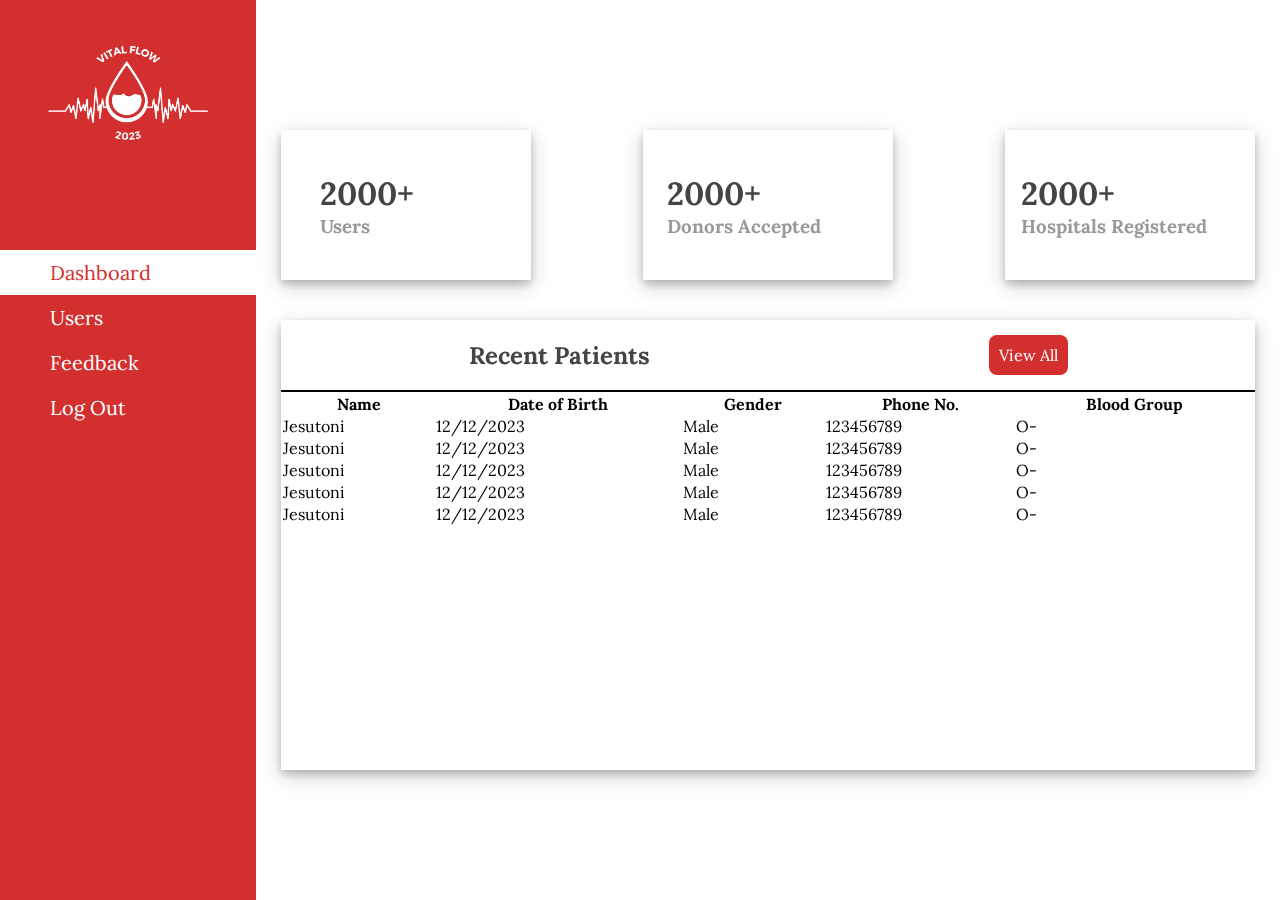
<file: pages/index.html>
<!DOCTYPE html>
<html lang="en">
  <head>
    <meta charset="UTF-8" />
    <meta name="viewport" content="width=device-width, initial-scale=1.0" />
    <link
      rel="shortcut icon"
      href="./assets/images/2.png"
      type="image/x-icon"
    />
    <title>Vital Flow - Admin Panel</title>
    <link rel="stylesheet" href="../styles/index.css" />
    <link
      rel="stylesheet"
      href="https://cdnjs.cloudflare.com/ajax/libs/font-awesome/6.4.2/css/all.min.css"
      integrity="sha512-z3gLpd7yknf1YoNbCzqRKc4qyor8gaKU1qmn+CShxbuBusANI9QpRohGBreCFkKxLhei6S9CQXFEbbKuqLg0DA=="
      crossorigin="anonymous"
      referrerpolicy="no-referrer"
    />
  </head>
  <body>
    <nav class="side-menu">
      <div class="brand-name">
        <img src="../assets/images/5.png" alt="Vital Flow" />
      </div>
      <ul>
        <li class="active">
          <a href="./index.html"
            ><i class="fa-solid fa-dashboard"></i>&nbsp; Dashboard</a
          >
        </li>
        <li>
          <a href="./users.html"
            ><i class="fa-solid fa-users"></i>&nbsp; Users</a
          >
        </li>
        <!-- <li><i class="fa-solid fa-bell"></i>&nbsp; Notifications</li> -->
        <li>
          <a href="./feedback.html"
            ><i class="fa-solid fa-comment-alt"></i>&nbsp; Feedback</a
          >
        </li>
        <li><i class="fa-solid fa-right-from-bracket"></i>&nbsp; Log Out</li>
      </ul>
    </nav>
    <main class="container">
      <section class="content">
        <div class="cards">
          <div class="card">
            <div class="box">
              <h1>2000+</h1>
              <h3>Users</h3>
            </div>
            <div class="icon-case">
              <i class="fa-solid fa-user"></i>
            </div>
          </div>
          <div class="card">
            <div class="box">
              <h1>2000+</h1>
              <h3>Donors Accepted</h3>
            </div>
            <div class="icon-case">
              <i class="fa-solid fa-hand-holding-medical"></i>
            </div>
          </div>
          <div class="card">
            <div class="box">
              <h1>2000+</h1>
              <h3>Hospitals Registered</h3>
            </div>
            <div class="icon-case">
              <i class="fa-solid fa-truck-medical"></i>
            </div>
          </div>
        </div>

        <div class="content-2">
          <div class="recent-users">
            <div class="title">
              <h2>Recent Patients</h2>
              <a href="#" class="btn">View All</a>
            </div>
            <table>
              <tr>
                <th>Name</th>
                <th>Date of Birth</th>
                <th>Gender</th>
                <th>Phone No.</th>
                <th>Blood Group</th>
              </tr>
              <tr>
                <td>Jesutoni</td>
                <td>12/12/2023</td>
                <td>Male</td>
                <td>123456789</td>
                <td>O-</td>
              </tr>
              <tr>
                <td>Jesutoni</td>
                <td>12/12/2023</td>
                <td>Male</td>
                <td>123456789</td>
                <td>O-</td>
              </tr>
              <tr>
                <td>Jesutoni</td>
                <td>12/12/2023</td>
                <td>Male</td>
                <td>123456789</td>
                <td>O-</td>
              </tr>
              <tr>
                <td>Jesutoni</td>
                <td>12/12/2023</td>
                <td>Male</td>
                <td>123456789</td>
                <td>O-</td>
              </tr>
              <tr>
                <td>Jesutoni</td>
                <td>12/12/2023</td>
                <td>Male</td>
                <td>123456789</td>
                <td>O-</td>
              </tr>
            </table>
          </div>
        </div>
      </section>
    </main>
  </body>
</html>
</file>
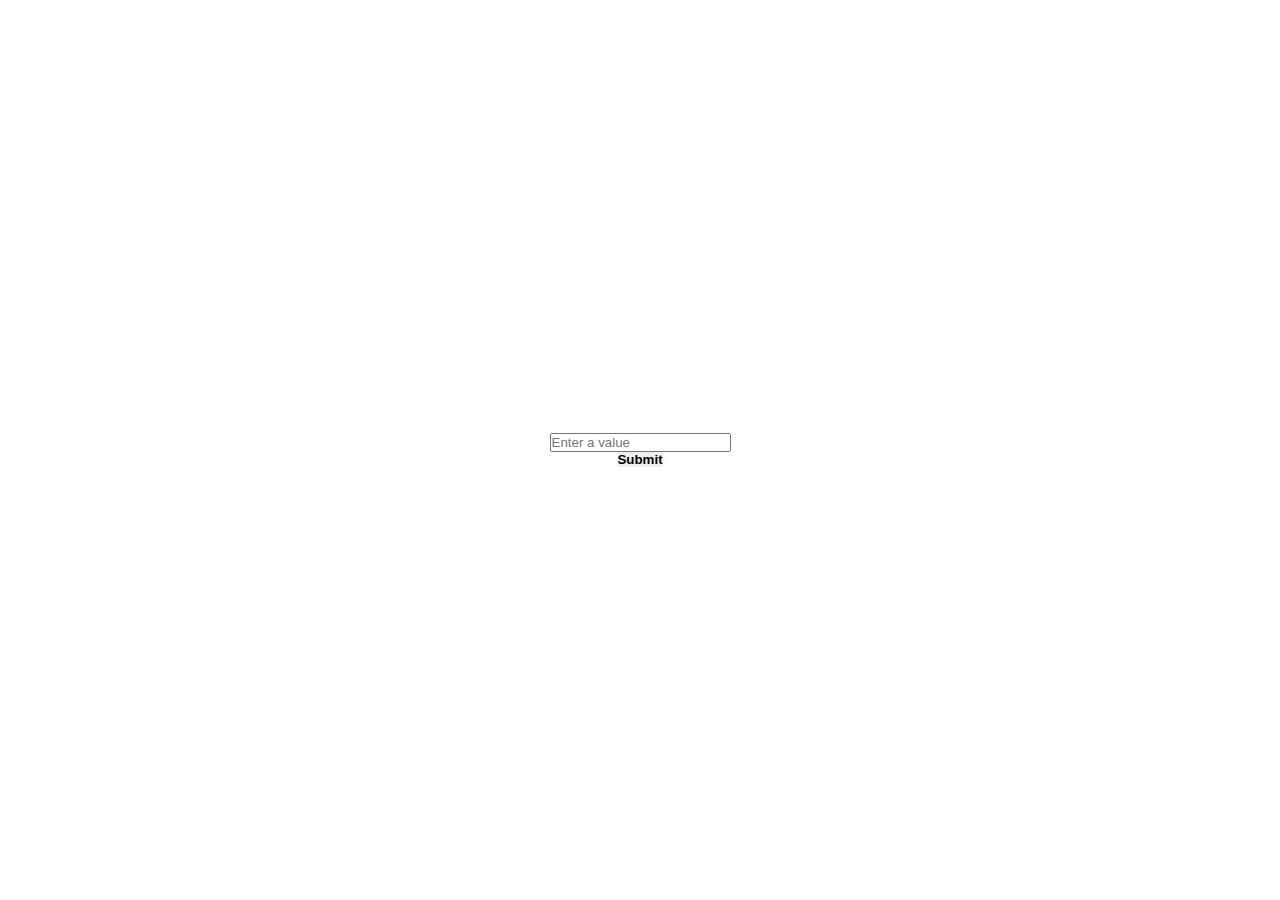
<file: practice/index.html>
<!DOCTYPE html>
<html lang="en">
  <head>
    <meta charset="UTF-8" />
    <meta name="viewport" content="width=device-width, initial-scale=1.0" />
    <title>Document</title>
    <style>
      * {
        margin: 0;
        padding: 0;
        box-sizing: border-box;
      }

      body {
        display: flex;
        flex-direction: column;
        justify-content: center;
        align-items: center;
        color: #222;
        position: relative;
        min-height: 100vh;
      }

      .modal {
        display: flex;
        flex-direction: column;
        justify-content: center;
        gap: 0.4rem;
        width: 450px;
        padding: 1.3rem;
        min-height: 250px;
        position: absolute;
        top: 20%;
        background: white;
        border: 1px solid #ddd;
        border-radius: 15px;
        z-index: 2;
      }

      .modal .flex {
        display: flex;
        align-items: center;
        justify-content: space-between;
      }

      .modal input {
        padding: 0.7rem 1rem;
        border: 1px solid #ddd;
        border-radius: 5px;
        font-size: 0.9em;
      }

      .modal p {
        font-size: 0.9rem;
        color: #777;
        margin: 0.4rem 0 0.2rem;
      }

      button {
        cursor: pointer;
        border: none;
        font-weight: 600;
      }

      .btn {
        display: inline-block;
        padding: 0.8rem 1.4rem;
        font-weight: 700;
        background-color: black;
        color: white;
        border-radius: 5px;
        text-align: center;
        font-size: 1em;
      }

      .btn-open {
        position: absolute;
        bottom: 150px;
      }

      .btn-close {
        transform: translate(10px, -20px);
        padding: 0.5rem 0.7rem;
        background: #eee;
        border-radius: 50%;
      }

      .overlay {
        position: fixed;
        top: 0;
        bottom: 0;
        left: 0;
        right: 0;
        width: 100%;
        height: 100%;
        background: rgba(0, 0, 0, 0.5);
        backdrop-filter: blur(3px);
        z-index: 1;
      }

      .hidden {
        display: none;
      }
    </style>
  </head>
  <body>
    <input type="text" id="inputField" placeholder="Enter a value" />
    <button id="submitButton">Submit</button>
    <p id="output"></p>

    <script>
      const inputField = document.getElementById("inputField");
      const submitButton = document.getElementById("submitButton");
      const output = document.getElementById("output");

      submitButton.addEventListener("click", function () {
        const inputValue = inputField.value;

        output.textContent = `You entered: ${inputValue}`;
      });
    </script>
  </body>
</html>
</file>
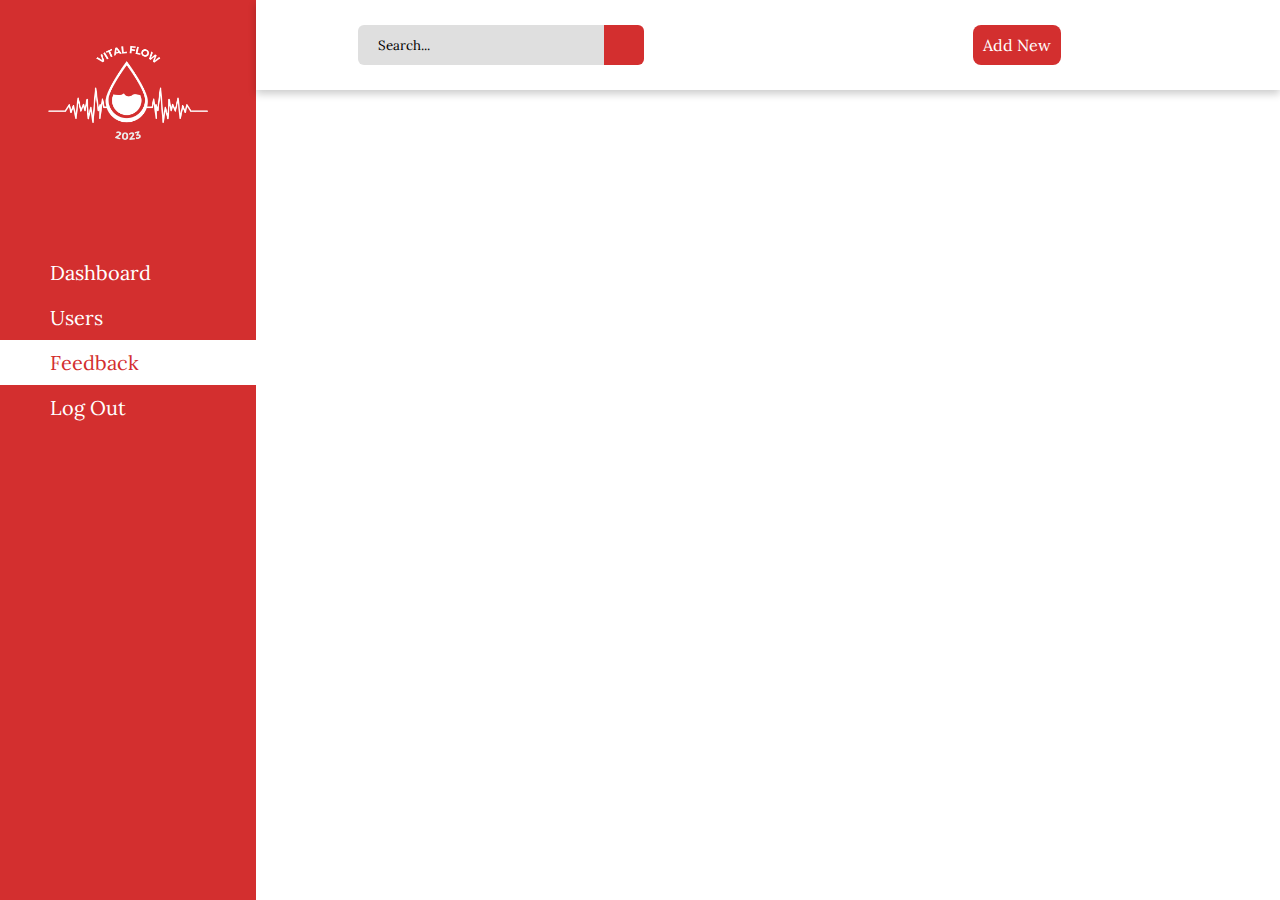
<file: pages/feedback.html>
<!DOCTYPE html>
<html lang="en">
  <head>
    <meta charset="UTF-8" />
    <meta name="viewport" content="width=device-width, initial-scale=1.0" />
    <link
      rel="shortcut icon"
      href="./assets/images/2.png"
      type="image/x-icon"
    />
    <title>Vital Flow - Admin Panel</title>
    <link rel="stylesheet" href="../styles/index.css" />
    <link
      rel="stylesheet"
      href="https://cdnjs.cloudflare.com/ajax/libs/font-awesome/6.4.2/css/all.min.css"
      integrity="sha512-z3gLpd7yknf1YoNbCzqRKc4qyor8gaKU1qmn+CShxbuBusANI9QpRohGBreCFkKxLhei6S9CQXFEbbKuqLg0DA=="
      crossorigin="anonymous"
      referrerpolicy="no-referrer"
    />
  </head>
  <body>
    <nav class="side-menu">
      <div class="brand-name">
        <img src="../assets/images/5.png" alt="Vital Flow" />
      </div>
      <ul>
        <li>
          <a href="./index.html"
            ><i class="fa-solid fa-dashboard"></i>&nbsp; Dashboard</a
          >
        </li>
        <li>
          <a href="./users.html"
            ><i class="fa-solid fa-users"></i>&nbsp; Users</a
          >
        </li>
        <!-- <li><i class="fa-solid fa-bell"></i>&nbsp; Notifications</li> -->
        <li class="active">
          <a href="./feedback.html"
            ><i class="fa-solid fa-comment-alt"></i>&nbsp; Feedback</a
          >
        </li>
        <li><i class="fa-solid fa-right-from-bracket"></i>&nbsp; Log Out</li>
      </ul>
    </nav>
    <main class="container">
      <header>
        <nav class="nav">
          <div class="search">
            <input type="text" placeholder="Search..." />
            <button type="submit">
              <i class="fa-solid fa-magnifying-glass"></i>
            </button>
          </div>
          <div class="user">
            <a href="#" class="btn">Add New</a>
            <i class="fa-solid fa-bell"></i>
            <div class="img-case">
              <i class="fa-solid fa-user"></i>
            </div>
          </div>
        </nav>
      </header>
      <section class="content"></section>
    </main>
  </body>
</html>
</file>
<file: styles/index.css>
@import url("https://fonts.googleapis.com/css2?family=Lora:wght@400;500;700&display=swap");

* {
  margin: 0;
  padding: 0;
  box-sizing: border-box;
  font-family: "Lora", serif;
}

:root {
  --primary: #d32f2f;
  --white: #ffffff;
  --black: #000000;
  --text-heading: #444;
  --bg-color: #fff;
}

body {
  min-height: 100vh;
  background: var(--bg-color);
}

a {
  text-decoration: none;
  color: inherit;
}

li {
  list-style: none;
  transition: all 0.5s cubic-bezier(0.075, 0.82, 0.165, 1);
}

h1,
h2 {
  color: var(--text-heading);
}

h3 {
  color: #999;
}

.active {
  color: ;
  background: var(--bg-color);
}

.active a {
  color: var(--primary);
}

.btn {
  background: var(--primary);
  color: var(--white);
  padding: 10px;
  border-radius: 8px;
  text-align: center;
  transition: all 0.3s ease-in;
}

.btn:hover {
  color: var(--primary);
  background: var(--white);
  border: 1px solid var(--primary);
}

.title {
  display: flex;
  align-items: center;
  justify-content: space-around;
  padding: 15px 18px;
  border-bottom: 2px solid;
}

/* table {
  padding: 10px;
}

td,
th {
  text-align: left;
  padding: 10px;
}

tr:first-child {
  background-color: var(--primary);
} */

.side-menu {
  position: fixed;
  background: var(--primary);
  width: 20vw;
  min-height: 100vh;
  display: flex;
  flex-direction: column;
}

.side-menu .brand-name {
  height: 20vh;
  margin-bottom: 70px;
  display: flex;
  justify-content: center;
  align-items: center;
}

.side-menu img {
  width: 200px;
}

.side-menu li {
  font-size: 20px;
  padding: 10px 40px;
  color: var(--white);
  display: flex;
  align-items: center;
}

.side-menu li a {
  display: flex;
  align-items: center;
  justify-content: space-around;
}

.side-menu li i {
  font-size: 20px;
}

.side-menu li:hover {
  background: var(--white);
  color: var(--primary);
}

.container {
  position: absolute;
  right: 0;
  width: 80vw;
  height: 100vh;
  color: ;
}

.container header {
  position: fixed;
  top: 0;
  z-index: 2;
  right: 0;
  width: 80vw;
  height: 10vh;
  background: var(--white);
  display: flex;
  align-items: center;
  justify-content: center;
  box-shadow: 0 4px 8px 0 rgba(0, 0, 0, 0.2);
}

.container header .nav {
  width: 80%;
  display: flex;
  justify-content: space-between;
  align-items: center;
}

.container header .nav .search {
  display: flex;
  flex: 3;
  -webkit-border-radius: 6px;
  -moz-border-radius: 6px;
  -ms-border-radius: 6px;
  -o-border-radius: 6px;
}

.container header .nav .search input[type="text"] {
  border: none;
  background: #dfdfdf;
  border-top-left-radius: 6px;
  border-bottom-left-radius: 6px;
  padding: 10px;
  padding-left: 20px;
  width: 40%;
}

.container header .nav .search input[type="text"]::placeholder {
  color: #000;
}

.container header .nav .search input[type="text"]:active {
  border: none;
}

.container header .nav .search button {
  border: none;
  background: var(--primary);
  border-top-right-radius: 6px;
  border-bottom-right-radius: 6px;
  width: 40px;
  height: 40px;
  display: flex;
  cursor: pointer;
  justify-content: center;
  align-items: center;
  transition: all 0.1s ease-in-out;
}

.container header .nav .search button:hover {
  background: #850303;
  font-size: 20px;
}

.container header .nav .search button i {
  color: #fff;
  font-size: 15px;
}

.container header .nav .user {
  flex: 1;
  display: flex;
  justify-content: space-between;
  align-items: center;
}

.container header .nav .user i {
  font-size: 30px;
}

.container header .nav .user .img-case {
  position: relative;
  width: 33px;
  height: 33px;
}

.container header .nav .user .img-case i {
  position: absolute;
  top: 0;
  left: 0;
}

.container .content {
  position: relative;
  margin-top: 10vh;
  min-height: 90vh;
}

.container .content .cards {
  padding: 20px 15px;
  display: flex;
  align-items: center;
  justify-content: space-between;
  flex-wrap: wrap;
}

.container .content .cards .card {
  width: 250px;
  height: 150px;
  background: var(--white);
  margin: 20px 10px;
  display: flex;
  align-items: center;
  justify-content: space-around;
  box-shadow: 0 4px 8px 0 rgba(0, 0, 0, 0.2), 0 6px 20px 0 rgba(0, 0, 0, 0.19);
}

.container .content .cards .card i {
  color: var(--primary);
  font-size: 40px;
}

.container .content .content-2 {
  min-height: 60vh;
  display: flex;
  justify-content: space-around;
  align-items: flex-start;
  flex-wrap: wrap;
}

.container .content .content-2 .recent-users {
  min-height: 50vh;
  flex: 5;
  background: var(--white);
  margin: 0 25px 25px 25px;
  box-shadow: 0 4px 8px rgba(0, 0, 0, 0.2), 0 6px 20px rgba(0, 0, 0, 0.19);
  display: flex;
  flex-direction: column;
}

.container .content .content-2 .new-users {
  min-height: 50vh;
  flex: 2;
  background: var(--white);
  margin: 0 25px;
  box-shadow: 0 4px 8px rgba(0, 0, 0, 0.2), 0 6px 20px rgba(0, 0, 0, 0.19);
}

/* Users */
.wrapper {
  min-height: 100vh;
  display: flex;
  align-items: center;
  justify-content: center;
  flex-direction: column;
}

#crud {
  width: 90%;
  text-align: center;
}

#crud caption {
  background: var(--primary);
  color: #fff;
  padding: 10px 0;
  font-size: 1.5rem;
}

#crud thead {
  background: var(--bg-color);
}

#crud thead td {
  padding: 10px;
  color: var(--primary);
}

#crud tbody td {
  padding: 10px;
  border-bottom: 1px solid var(--primary);
  color: #000;
}

#crud tbody td button,
.add-user {
  padding: 5px 7px;
  border: none;
  background: transparent;
  font-size: 0.9em;
  color: var(--white);
  border-radius: 3px;
  cursor: pointer;
}

#crud tbody td button.edit {
  background-color: green;
}

#crud tbody td button.delete {
  background-color: red;
}

.add-user {
  background-color: var(--primary);
  margin-top: 20px;
  padding: 10px 20px;
}

.pop-up {
  position: fixed;
  inset: 0;
  background: rgba(0, 0, 0, 0.4);
  /* display: none; */
  place-items: center;
}

.pop-up.active {
  display: grid;
  animation: show 0.7s ease-in-out;
}

@keyframes show {
  0% {
    transform: translateY(-100%);
  }

  100% {
    transform: translateY(0);
  }
}

.pop-up form {
  background-color: #fff;
  display: flex;
  flex-direction: column;
  max-width: 350px;
  width: 100%;
  padding: 50px 20px;
}

.pop-up form input,
select {
  width: 100%;
  border-radius: 8px;
  border: 0.9px solid;
  box-shadow: inset 0 0 2px rgba(0, 0, 0, rgba(0, 0, 0, 0.4));
  margin: 15px 0;
  padding: 12px 15px;
  font-size: 1.1rem;
}

.pop-up form input[type="submit"] {
  background-color: green;
  border-radius: 6px;
  color: #fff;
  cursor: pointer;
  max-width: 100px;
}

.pop-up form button {
  background-color: green;
  border-radius: 6px;
  color: #fff;
  cursor: pointer;
  max-width: 100px;
  width: 100%;
  border-radius: 8px;
  border: 0.9px solid;
  box-shadow: inset 0 0 2px rgba(0, 0, 0, rgba(0, 0, 0, 0.4));
  margin: 15px 0;
  padding: 12px 15px;
  font-size: 1.1rem;
}

.hidden {
  display: none;
}
</file>
